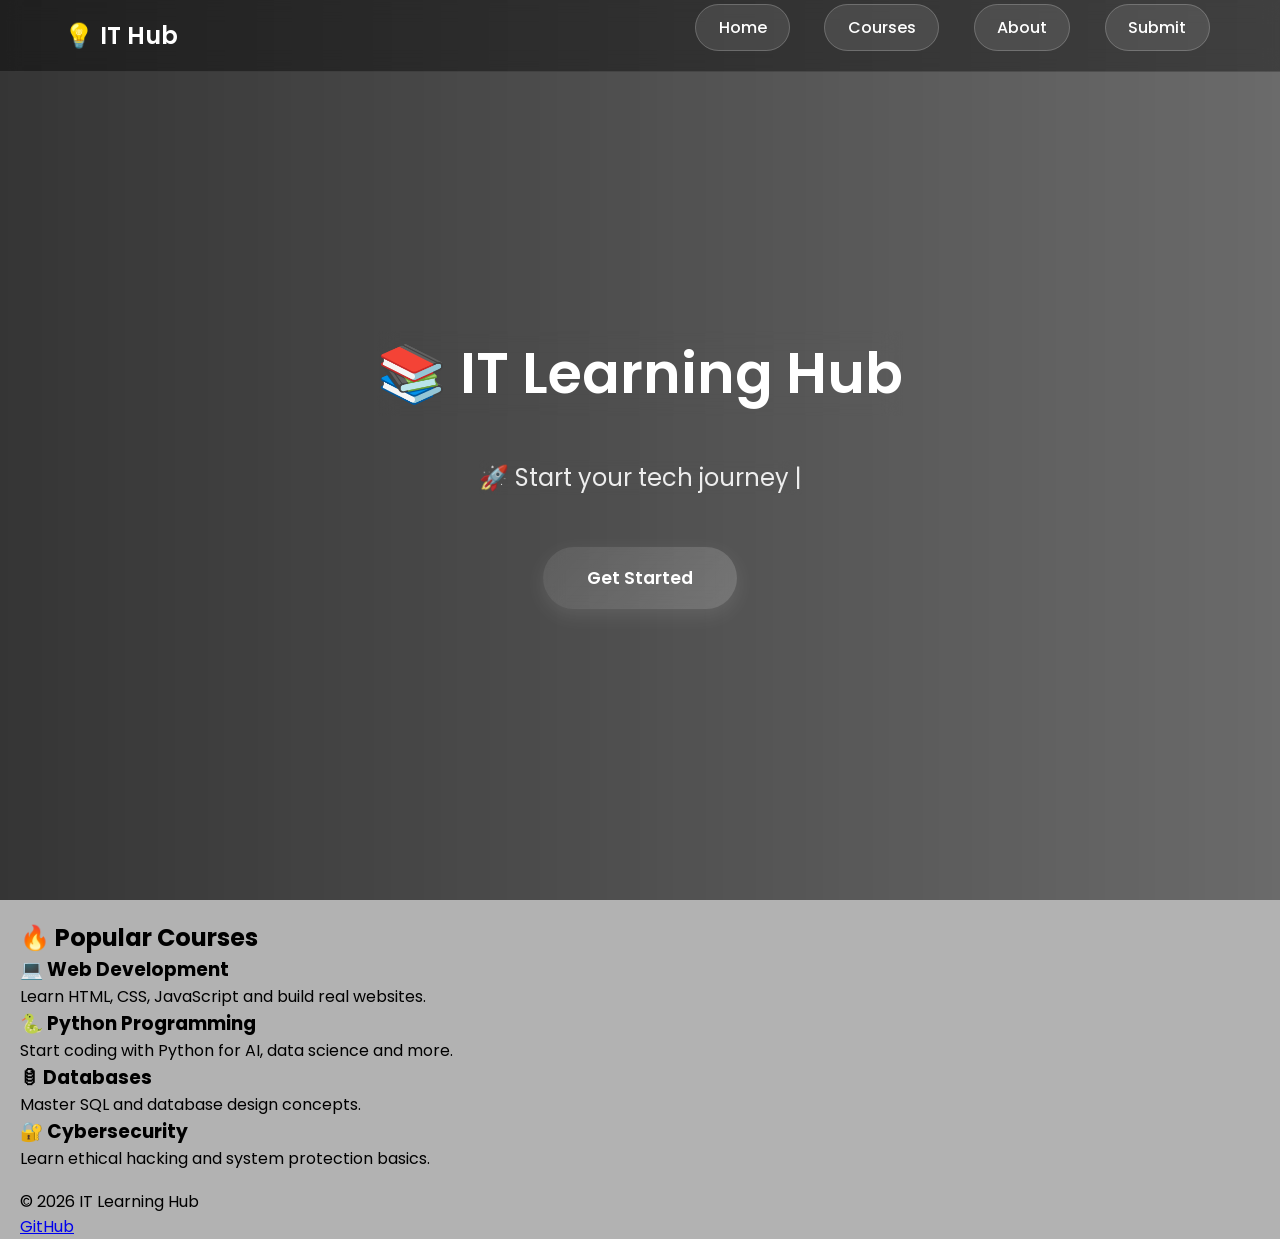
<file: index.html>
<!DOCTYPE html>
<html lang="en">

<head>
    <meta charset="UTF-8" />
    <meta name="viewport" content="width=device-width, initial-scale=1.0" />
    <meta name="description"
      content="Free IT learning resources for programming, databases, cybersecurity, and web development.">

    <meta name="keywords"
      content="Programming, Python, Cybersecurity, SQL, Web Development">
    <title>IT Learning Hub</title>
    <link href="https://fonts.googleapis.com/css2?family=Poppins:wght@400;600&display=swap" rel="stylesheet" />
    <link rel ="stylesheet" href="./styles.css" />
</head>

<body>

    <!-- NAVBAR -->
    <header class="navbar">
        <div class="logo">💡 IT Hub</div>
        <nav class="nav-links">
            <a href="#">Home</a>
            <a href="courses.html">Courses</a>
            <a href="about.html">About</a>
            <a href="#">Submit</a>
        </nav>
    </header>

    <!-- BACKGROUND -->
    <div class="slideshow-background">
        <div class="slide-bg slide-bg-1 active"></div>
        <div class="slide-bg slide-bg-2"></div>
        <div class="slide-bg slide-bg-3"></div>
        <div class="slide-bg slide-bg-4"></div>
    </div>

    <!-- HERO -->
    <section class="overlay">
        <h1>📚 IT Learning Hub</h1>

        <!-- TYPING TEXT -->
        <div class="motivation">
            <span id="typingText"></span><span class="cursor">|</span>
        </div>

        <a href="courses.html" class="get-started">Get Started</a>
    </section>

    <!-- COURSE CARDS -->
    <section class="courses-section">
        <h2>🔥 Popular Courses</h2>

        <div class="courses-container">

            <div class="course-card">
                <h3>💻 Web Development</h3>
                <p>Learn HTML, CSS, JavaScript and build real websites.</p>
            </div>

            <div class="course-card">
                <h3>🐍 Python Programming</h3>
                <p>Start coding with Python for AI, data science and more.</p>
            </div>

            <div class="course-card">
                <h3>🛢 Databases</h3>
                <p>Master SQL and database design concepts.</p>
            </div>

            <div class="course-card">
                <h3>🔐 Cybersecurity</h3>
                <p>Learn ethical hacking and system protection basics.</p>
            </div>

        </div>
        </section>

        <script>
            // SLIDESHOW
            const slides = document.querySelectorAll(".slide-bg");
            let currentSlide = 0;

            setInterval(() => {
                slides[currentSlide].classList.remove("active");
                currentSlide = (currentSlide + 1) % slides.length;
                slides[currentSlide].classList.add("active");
            }, 5000);


            // TYPING EFFECT
            const texts = [
                "🚀 Start your tech journey today...",
                "💻 Code your future, one line at a time.",
                "🎯 Learning IT is your gateway to opportunities.",
                "📈 Build your skills, shape your destiny.",
                "🌐 The world needs your ideas—start creating now."
            ];

            let index = 0;
            let charIndex = 0;
            const typingElement = document.getElementById("typingText");

            function typeEffect() {
                if (charIndex < texts[index].length) {
                    typingElement.textContent += texts[index].charAt(charIndex);
                    charIndex++;
                    setTimeout(typeEffect, 50);
                } else {
                    setTimeout(eraseEffect, 2000);
                }
            }

            function eraseEffect() {
                if (charIndex > 0) {
                    typingElement.textContent = texts[index].substring(0, charIndex - 1);
                    charIndex--;
                    setTimeout(eraseEffect, 30);
                } else {
                    index = (index + 1) % texts.length;
                    setTimeout(typeEffect, 500);
                }
            }

            typeEffect();
         </script>
<br>
    <footer>
    <p>© 2026 IT Learning Hub</p>

    <a href="https://github.com/elisonk">
        GitHub
    </a>
</footer>
</body>

</html>
</file>
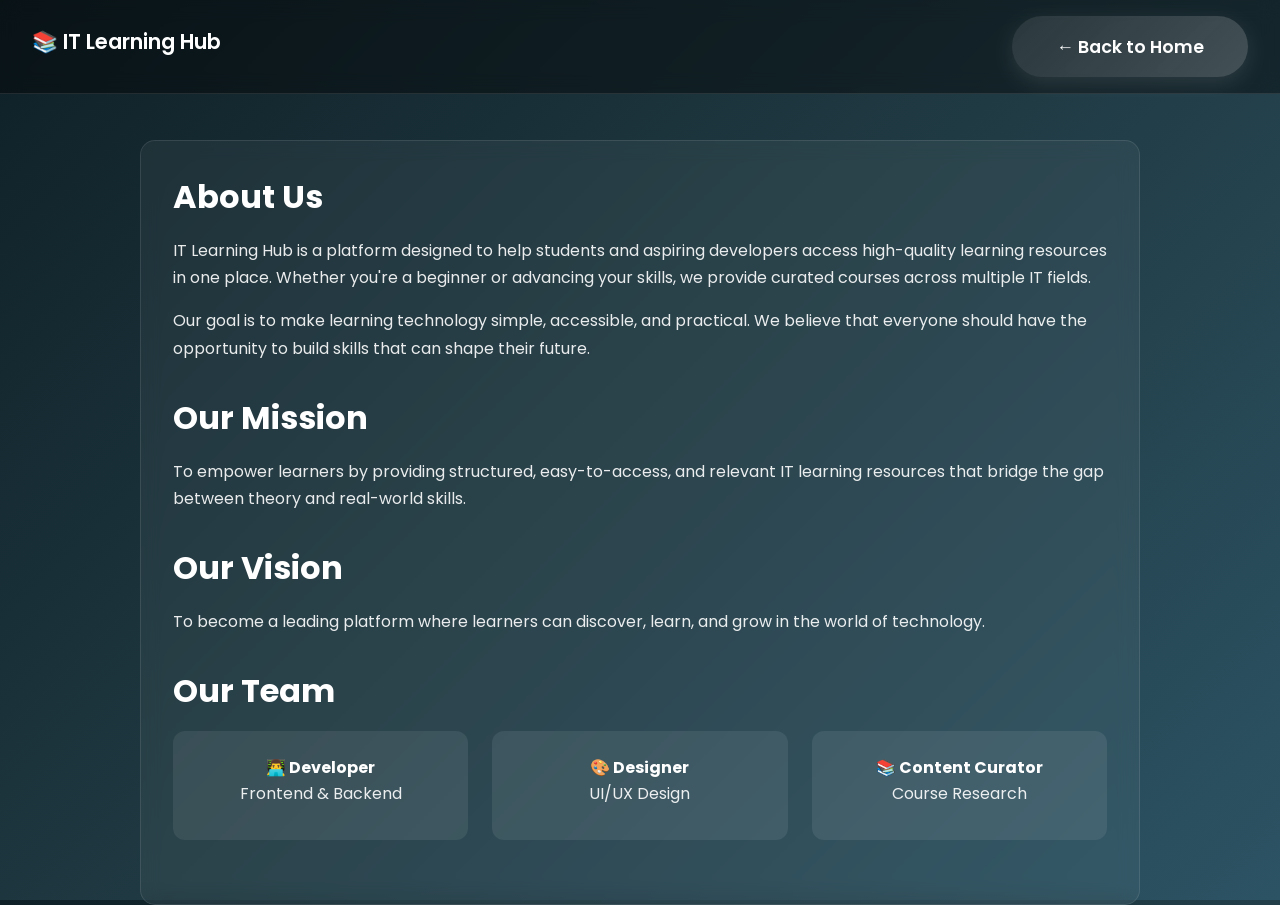
<file: about.html>
<!DOCTYPE html>
<html lang="en">

<head>
    <meta charset="UTF-8" />
    <meta name="viewport" content="width=device-width, initial-scale=1.0" />
    <title>About Us - IT Learning Hub</title>

    <link href="https://fonts.googleapis.com/css2?family=Poppins&display=swap" rel="stylesheet">
    <link rel ="stylesheet" href="./styles.css">

    <style>
        * {
            margin: 0;
            padding: 0;
            box-sizing: border-box;
            font-family: "Poppins", sans-serif;
        }

        body {
            background: linear-gradient(135deg, #0f2027, #203a43, #2c5364);
            color: white;
            min-height: 100vh;
        }

        /* ===== NAVBAR ===== */
        header {
            position: fixed;
            top: 0;
            left: 0;
            width: 100%;
            padding: 1em 2em;

            display: flex;
            justify-content: space-between;
            align-items: center;

            background: rgba(0, 0, 0, 0.4);
            -webkit-backdrop-filter: blur(10px);
            backdrop-filter: blur(10px);
            border-bottom: 1px solid rgba(255, 255, 255, 0.1);
            z-index: 1000;
        }

        header h1 {
            font-size: 1.3em;
        }

        header a {
            color: #00cec9;
            text-decoration: none;
        }

        /* ===== MAIN CONTENT ===== */
        .container {
            max-width: 1000px;
            margin: 120px auto 40px;
            padding: 2rem;

            background: rgba(255, 255, 255, 0.05);
            border-radius: 15px;
            -webkit-backdrop-filter: blur(10px);
            backdrop-filter: blur(10px);
            border: 1px solid rgba(255, 255, 255, 0.1);
        }

        h2 {
            margin-bottom: 1rem;
            font-size: 2rem;
        }

        p {
            line-height: 1.7;
            margin-bottom: 1rem;
            opacity: 0.9;
        }

        /* ===== SECTIONS ===== */
        .section {
            margin-bottom: 2rem;
        }

        /* ===== TEAM ===== */
        .team {
            display: grid;
            grid-template-columns: repeat(auto-fit, minmax(200px, 1fr));
            gap: 1.5rem;
        }

        .member {
            background: rgba(255, 255, 255, 0.08);
            padding: 1rem;
            border-radius: 12px;
            text-align: center;
            transition: 0.3s;
        }

        .member:hover {
            transform: translateY(-8px);
            background: rgba(255, 255, 255, 0.12);
        }

        .member h4 {
            margin-top: 0.5rem;
        }

        /* ===== MOBILE ===== */
        @media (max-width: 768px) {
            .container {
                margin: 100px 1rem 30px;
            }

            h2 {
                font-size: 1.5rem;
            }
        }
    </style>
</head>

<body>

    <!-- NAVBAR -->
    <header>
        <h1>📚 IT Learning Hub</h1>
        <a href="index.html" class="get-started">← Back to Home</a>
    </header>

    <!-- MAIN CONTENT -->
    <div class="container">

        <!-- ABOUT -->
        <div class="section">
            <h2>About Us</h2>
            <p>
                IT Learning Hub is a platform designed to help students and aspiring developers
                access high-quality learning resources in one place. Whether you're a beginner
                or advancing your skills, we provide curated courses across multiple IT fields.
            </p>
            <p>
                Our goal is to make learning technology simple, accessible, and practical.
                We believe that everyone should have the opportunity to build skills that
                can shape their future.
            </p>
        </div>

        <!-- MISSION -->
        <div class="section">
            <h2>Our Mission</h2>
            <p>
                To empower learners by providing structured, easy-to-access, and relevant
                IT learning resources that bridge the gap between theory and real-world skills.
            </p>
        </div>

        <!-- VISION -->
        <div class="section">
            <h2>Our Vision</h2>
            <p>
                To become a leading platform where learners can discover, learn, and grow
                in the world of technology.
            </p>
        </div>

        <!-- TEAM -->
        <div class="section">
            <h2>Our Team</h2>

            <div class="team">

                <div class="member">
                    <h4>👨‍💻 Developer</h4>
                    <p>Frontend & Backend</p>
                </div>

                <div class="member">
                    <h4>🎨 Designer</h4>
                    <p>UI/UX Design</p>
                </div>

                <div class="member">
                    <h4>📚 Content Curator</h4>
                    <p>Course Research</p>
                </div>

            </div>

        </div>

    </div>

</body>

</html>
</file>
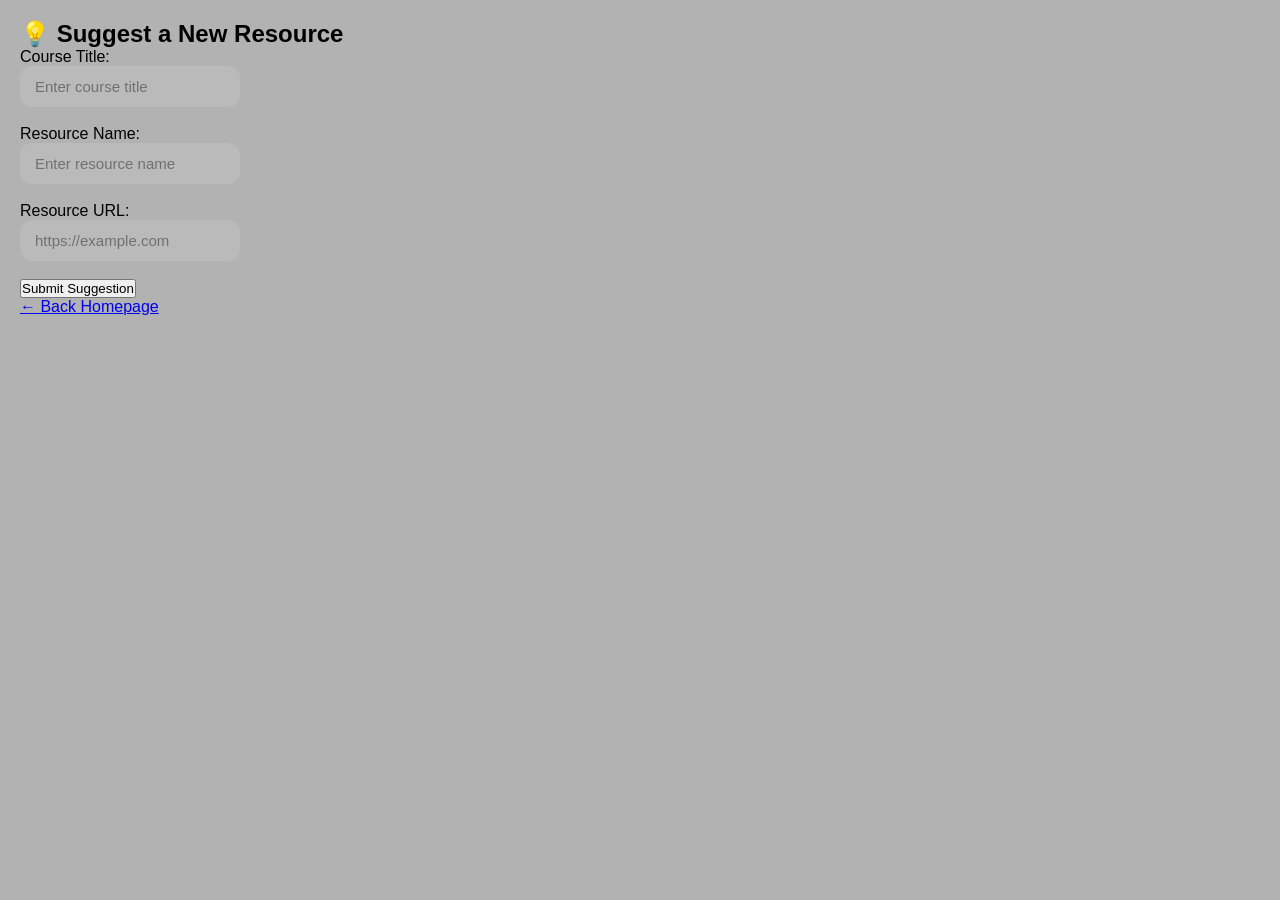
<file: submit.html>
<!DOCTYPE html>
<html lang="en">
  <head>
    <meta charset="UTF-8" />
    <meta name="viewport" content="width=device-width, initial-scale=1.0" />
    <title>Suggest a Resource</title>
    <link rel="stylesheet" href="./styles.css" />
  </head>
  <body>
    <h2>💡 Suggest a New Resource</h2>
    <form action="https://formsubmit.co/YOUR_EMAIL@example.com" method="POST">
      <label>Course Title:</label><br />
      <input type="text" name="course" placeholder="Enter course title" required /><br /><br />

      <label>Resource Name:</label><br />
      <input type="text" name="resource_name" placeholder="Enter resource name" required /><br /><br />

      <label>Resource URL:</label><br />
      <input type="url" name="url" placeholder="https://example.com" required /><br /><br />

      <button type="submit">Submit Suggestion</button>
    </form>

    <p><a href="./index.html">← Back Homepage</a></p>
  </body>
</html>
</file>
<file: styles.css>
* {
    margin: 0;
    padding: 0;
    box-sizing: border-box;
    font-family: "Poppins", sans-serif;
}

body {
    font-family: Arial, sans-serif;
    padding: 20px;
    background: rgba(0, 0, 0, 0.301);
    width: 100%;
    margin: auto;
    overflow: scroll; }

body,
html {
    height: 100%;
    width: 100%;
    overflow: online;
}

/* Background slideshow */
.slideshow-background {
    position: fixed;
    top: 0;
    left: 0;
    width: 100%;
    height: 100%;
    z-index: -2;
}

.slide-bg {
    position: absolute;
    width: 100%;
    height: 100%;
    background-size: cover;
    background-position: center;
    opacity: 0;
    transform: scale(1.05);
    transition: opacity 1.5s ease-in-out, transform 6s ease;
}

.slide-bg.active {
    opacity: 1;
    transform: scale(1);
}

/* DARK OVERLAY */
.slideshow-background::after {
    content: "";
    position: absolute;
    width: 100%;
    height: 100%;
    background: linear-gradient(to right,
            rgba(0, 0, 0, 0.7),
            rgba(0, 0, 0, 0.4));
}

/* MAIN HERO SECTION */
.overlay {
    position: relative;
    z-index: 2;
    color: white;
    text-align: center;

    height: 100vh;
    padding: 0 5%;

    display: flex;
    flex-direction: column;
    justify-content: center;
    align-items: center;

    gap: 1rem;
    /* adds spacing between elements */
}

/* Better text scaling */
.overlay h1 {
    font-size: clamp(2rem, 5vw, 3.5rem);
}

.overlay p,
.overlay .motivation {
    font-size: clamp(1rem, 2.5vw, 1.5rem);
    max-width: 800px;
}

/* Glass card effect */
.overlay > * {
    -webkit-backdrop-filter: blur(10px);
    backdrop-filter: blur(10px);
}

/* Title */
h1 {
    font-size: 3.2em;
    font-weight: 600;
    margin-bottom: 0.5em;
    animation: slideDown 1s ease;
}

/* Motivation text */
.motivation {
    font-size: 1.4em;
    margin-bottom: 1.5em;
    opacity: 0.9;
    animation: fadeIn 2s ease;
}

/* Navigation */
nav {
    margin-bottom: 1em;
}

nav a {
    background: rgba(255, 255, 255, 0.1);
    padding: 0.7em 1.4em;
    border-radius: 30px;
    color: #fff;
    margin: 0 0.4em;
    text-decoration: none;
    font-weight: 500;
    transition: all 0.3s ease;
    border: 1px solid rgba(255, 255, 255, 0.2);
}

nav a:hover {
    background: rgba(255, 255, 255, 0.25);
    transform: translateY(-3px);
}

/* Get started button */
.get-started {
    padding: 1em 2.5em;
    background: linear-gradient(135deg, rgba(255, 255, 255, 0.1), rgba(255, 255, 255, 0.2));
    color: #fff;
    font-weight: 600;
    border-radius: 50px;
    text-decoration: none;
    font-size: 1.1em;
    box-shadow: 0 6px 20px rgba(255, 255, 255, 0.1);
    transition: all 0.3s ease;
}

.get-started:hover {
    transform: scale(1.08);
    box-shadow: 0 10px 25px rgba(255, 255, 255, 0.2);
}

/* NAVBAR */
.navbar {
    position: fixed;
    left: 0;
    top: 0;
    width: 100%;
    padding: 15px 5%;
    display: flex;
    justify-content: space-between;
    border-bottom: 1px solid rgba(255, 255, 255, 0.1);
    align-items: center;
    z-index: 1000;

    background: rgba(0, 0, 0, 0.4);
    -webkit-backdrop-filter: blur(10px);
    backdrop-filter: blur(10px);
}

.logo {
    font-size: 1.5em;
    font-weight: 600;
    color: #fff;
}

.nav-links a {
    color: #fff;
    margin-left: 1.5em;
    text-decoration: none;
    transition: 0.3s;
}

.nav-links a:hover {
    color: #00cec9;
}

/* HERO FIX (space below navbar) */
.overlay {
    padding-top: auto;

}

/* ===== FILTER BAR ===== */
.filters {
    margin: 20px auto;
    padding: 1rem 1.5rem;

    max-width: 1000px;
    width: 90%;

    display: flex;
    gap: 1rem;
    flex-wrap: wrap;
    align-items: center;
    justify-content: space-between;

    border-radius: 15px;

    background: rgba(255, 255, 255, 0.08);
    -webkit-backdrop-filter: blur(12px);
    backdrop-filter: blur(12px);

    border: 1px solid rgba(255, 255, 255, 0.15);
}

/* ===== INPUT FIELD ===== */
input {
    flex: 1;
    min-width: 220px;

    padding: 12px 15px;
    font-size: 15px;

    border-radius: 12px;
    border: none;
    outline: none;

    background: rgba(255, 255, 255, 0.1);
    color: #fff;

    transition: 0.3s;
}

/* Placeholder */
input::placeholder {
    color: rgba(0, 0, 0, 0.4);
}

/* Focus effect */
input:focus {
    background: rgba(255, 255, 255, 0.2);
    box-shadow: 0 0 12px rgba(0, 206, 201, 0.6);
}

/* ===== SELECT DROPDOWN ===== */
select {
    padding: 12px;
    border-radius: 15px;
    outline: none;

    background: rgba(255, 255, 255, 0.1);
    color: rgba(0, 0, 0, 0.4);;

    min-width: 180px;
}

/* Hover effect */
select:hover {
    background: rgba(255, 255, 255, 0.2);
}

/* Focus effect */
select:focus {
    box-shadow: 0 0 10px rgba(0, 206, 201, 0.6); }

/* ===== LABEL ===== */
.filters label {
    font-size: 0.9rem;
    opacity: 0.8;
}

/* ===== MOBILE ===== */
@media (max-width: 768px) {
    .filters {
        flex-direction: column;
        align-items: stretch;
    }

    input,
    select {
        width: 100%;
    }
}

/* ===== COURSE GRID ===== */
#all-courses {
    display: grid;
    grid-template-columns: repeat(auto-fit, minmax(260px, 1fr));
    gap: 1.5rem;
    padding: 1rem;
}

/* ===== COURSE CARD ===== */
.course {
    background: rgba(255, 255, 255, 0.08);
    border-radius: 15px;
    padding: 1.5rem;

    -webkit-backdrop-filter: blur(12px);
    backdrop-filter: blur(12px);

    border: 1px solid rgba(255, 255, 255, 0.15);

    transition: all 0.3s ease;
    position: relative;
    overflow: hidden;

    color: #450b74; }

.course::after {
    content: "Popular";
    position: absolute;
    top: 10px;
    right: 10px;
    background: #00b894;
    padding: 3px 8px;
    font-size: 12px;
    border-radius: 5px; }

/* subtle glow effect */
.course::before {
    content: "";
    position: absolute;
    inset: 0;
    background: linear-gradient(120deg, transparent, rgba(255, 255, 255, 0.15), transparent);
    opacity: 0;
    transition: 0.4s;
}

/* hover effect */
.course:hover {
    transform: translateY(-10px);
    background: rgba(255, 255, 255, 0.12);
    box-shadow: 0 10px 30px rgba(0, 0, 0, 0.3); }

.course:hover::before {
    opacity: 1;
}

/* ===== TEXT ===== */
.course h3 {
    margin-bottom: 0.5rem;
    font-size: 1.2rem;
}

.course small {
    display: block;
    margin-bottom: 0.3rem;
    opacity: 0.8;
}

/* ===== LIST ===== */
.course ul {
    margin-top: 0.8rem;
    padding-left: 1.2rem;
}

.course li {
    margin-bottom: 6px;
}

/* ===== LINKS ===== */
/* Allow clicks to pass through overlays */
.course::before,
.course::after {
    pointer-events: none;
}
.course a {
    color: #2a918f;
    text-decoration: none;
    font-weight: 500;
    display: inline-block;
    margin-top: 5px;
    transition: 0.2s;
}

.course a:hover {
    color: #00fff2;
    transform: translateX(3px); }

/* =========================
   GLOBAL RESPONSIVE FIXES
========================= */

/* Make everything scale properly */
img {
    max-width: 100%;
    height: auto;
}

/* Prevent horizontal scroll */
body {
    overflow-x: hidden;
}

/* =========================
   NAVBAR (MOBILE)
========================= */
@media (max-width: 768px) {
    header {
        flex-direction: column;
        align-items: flex-start;
        gap: 10px;
    }

    header h1 {
        font-size: 1.2em;
    }

    header a {
        font-size: 0.9em;
    }
}

/* =========================
   CATEGORY NAV
========================= */
@media (max-width: 768px) {
    nav {
        justify-content: center;
        gap: 0.5em;
        padding: 1em;
    }

    nav a {
        font-size: 0.85em;
        padding: 0.4em 0.8em;
    }
}

/* =========================
   FILTERS (STACK ON MOBILE)
========================= */
@media (max-width: 768px) {
    .filters {
        flex-direction: column;
        align-items: stretch;
    }

    input,
    select {
        width: 100%;
    }
}

/* =========================
   COURSE GRID RESPONSIVENESS
========================= */

/* Large screens */
@media (min-width: 1200px) {
    #all-courses {
        grid-template-columns: repeat(3, 1fr);
    }
}

/* Tablets */
@media (max-width: 992px) {
    #all-courses {
        grid-template-columns: repeat(2, 1fr);
    }
}

/* Small phones */
@media (max-width: 576px) {
    #all-courses {
        grid-template-columns: 1fr;
    }

    .course {
        padding: 1.2rem;
    }
}

/* =========================
   TEXT SCALING
========================= */
@media (max-width: 768px) {
    .course h3 {
        font-size: 1.1rem;
    }

    body {
        font-size: 14px;
    }
}
</file>
